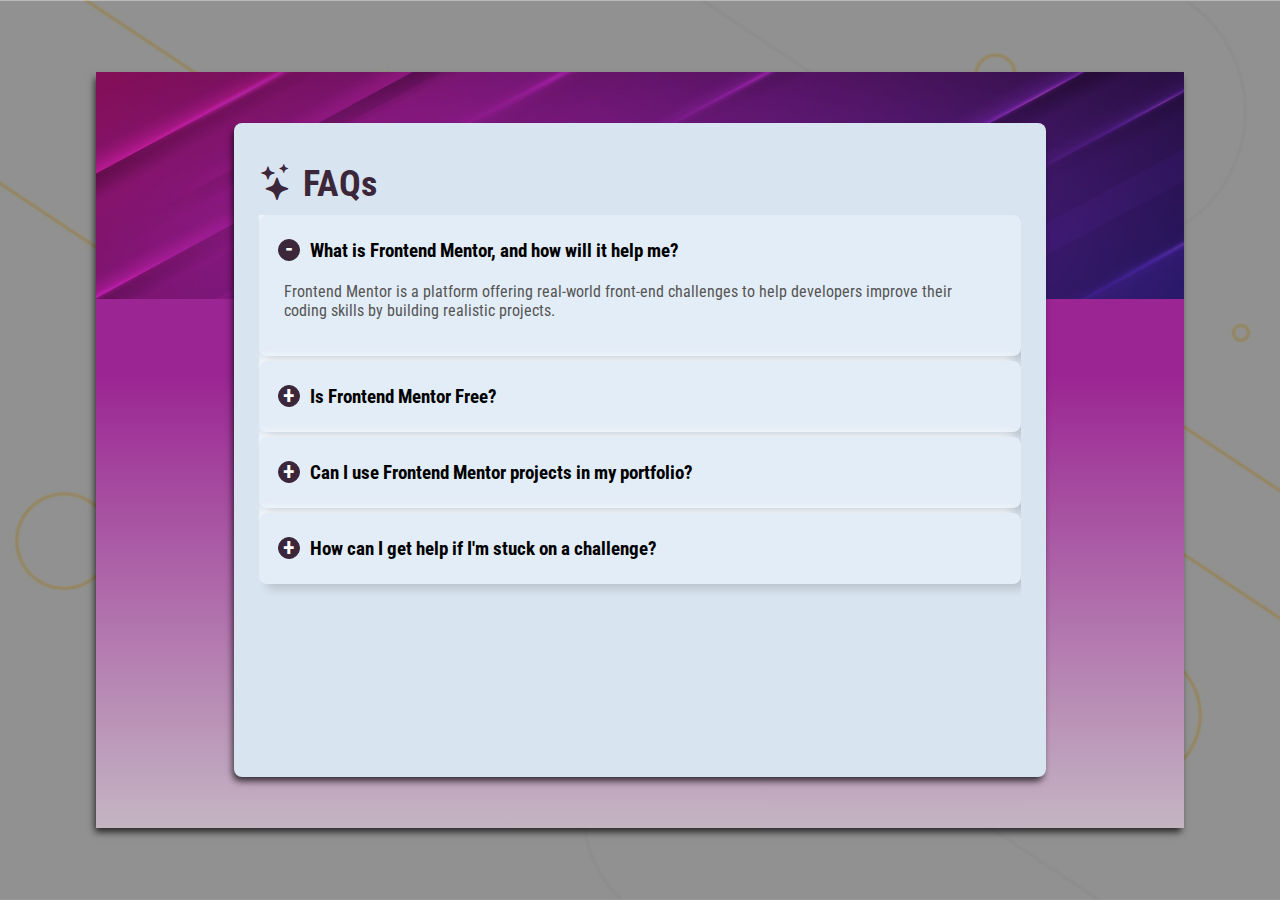
<file: Accordion/index.html>
<!DOCTYPE html>
<html lang="en">
<head>
    <meta charset="UTF-8">
    <meta name="viewport" content="width=device-width, initial-scale=1.0">
    <title>FAQ-Accordion</title>
    <link rel="stylesheet" href="styles.css">
    <link rel="stylesheet" href="https://cdnjs.cloudflare.com/ajax/libs/font-awesome/6.7.2/css/all.min.css">
    <link rel="stylesheet" href="https://cdn.jsdelivr.net/npm/bootstrap-icons@1.11.3/font/bootstrap-icons.min.css">
    <link href="https://fonts.googleapis.com/css2?family=Acme&family=Edu+AU+VIC+WA+NT+Arrows:wght@400..700&family=Faculty+Glyphic&family=Forum&family=Host+Grotesk:ital,wght@0,300..800;1,300..800&family=Reddit+Sans+Condensed:wght@200..900&family=Roboto+Condensed:ital,wght@0,100..900;1,100..900&display=swap" rel="stylesheet">
</head>
<body>
    <div class="faq-wrapper">
        <div class="faq-accordion">
            <h1> <i class="bi bi-stars"></i> FAQs</h1>
            <div class="accordion-wrap">
                <ul class="accordion">
                    <li>
                        <input type="radio" name="accordion" id="first" checked>
                        <label for="first">What is Frontend Mentor, and how will it help me?</label>
                        <div class="content">
                            <p>
                                Frontend Mentor is a platform offering real-world front-end challenges
                            to help developers improve their coding skills by building realistic projects.
                            </p>
                        </div>
                    </li>
                    <li>
                        <input type="radio" name="accordion" id="second">
                        <label for="second">Is Frontend Mentor Free?</label>
                        <div class="content">
                            <p>
                                Yes, Frontend Mentor offers free challenges.
                            However, premium plans provide access to additional features
                            like design files, and more complex challenges.
                            </p>
                        </div>
                    </li>
                    <li>
                        <input type="radio" name="accordion" id="third">
                        <label for="third">Can I use Frontend Mentor projects in my portfolio?</label>
                        <div class="content">
                            <p>
                                Yes, you can use Frontend Mentor projects in your portfolio to showcase your 
                            skills, as long as you credit the platform for the challenge designs.
                            </p>
                        </div>
                    </li>
                    <li>
                        <input type="radio" name="accordion" id="fourth">
                        <label for="fourth">How can I get help if I'm stuck on a challenge?</label>
                        <div class="content">
                            <p>
                                You can get help by joining the Frontend Mentor community forum, 
                            where you can ask for advice and tips from other developers. Additionally,
                            you can use the platform's Slack or Discord channels for more direct support.
                            
                            </p>
                        </div>
                    </li>
                </ul>
            </div>
        </div>
    </div>
</body>
</html>
</file>
<file: Accordion/styles.css>
body {
    font-family: "Roboto Condensed", serif;
    margin: 0;
    padding: 0;
    background-color: #f9f9f9;
    background-image: url(images/freepik__adjust__28699.png);
    background-position: center;
    background-repeat: no-repeat;
    background-size: cover;
    height:100vh;
    display: flex;
    justify-content: center;
    align-items: center;
}
.faq-wrapper {
    box-shadow: -2px 5px 7px -1px rgba(0, 0, 0, 0.75);
    height: 84vh;
    width: 85vw;
    background: 
        url(images/9170924.jpg) no-repeat top,
        linear-gradient(to bottom, #9b2593 40%, #c4b5c3);
    background-size: 100% 30%, 100%; 
    display: flex;
    justify-content: center;
    align-items: center;
}

.faq-accordion{
    height: 500px;
    width: 550px;
    padding: 20px 15px;
    background-color: #d8e4f0;
    box-shadow: -2px 5px 7px -1px rgba(0, 0, 0, 0.75);
    border-radius: 8px;
    display: flex;
    flex-direction: column;
    align-items: center;
}

.faq-accordion h1{
    margin:15px 0 10px;
    width: 100%;
    text-align: left;
    font-size: 40px;
    color: #3b2739;
}


.faq-accordion .accordion-wrap{
    width: 100%;
    height: 80%;
    max-height: 400px;
    display: flex;
    flex-direction: column;
}


.accordion{
    display: flex;
    flex-direction: column;
    gap: 5px; 
    height: 90%; 
    margin: 0;
    padding: 0;
}

.accordion li{
    flex: 1;
    list-style: none;
    padding: 3px 10px;
    border-radius: 8px;
    background:#e3edf7;
    box-shadow: 6px 6px 10px -1px rgba(0, 0, 0, 0.15),
                -6px -6px 10px -1px rgba(255, 255,255, 0.7);
}

.accordion li label{
    display: flex;
    align-items: center;
    padding: 4px;
    font-size: 19px;
    font-weight: 700;
    cursor: pointer;
}

label::before{
    content: '+';
    margin-right: 10px;
    font-size: 19px;
    font-weight: 600;
    display: flex;
    justify-content: center;
    align-items: center;
    width: 20px;
    height: 20px;
    border-radius: 50%; 
    border: 1px solid #3b2739;
    background-color: #3b2739;
    color: #ffffff;
    transition: transform 0.3s; 
}

input[type="radio"]{
    display: none;
}

.accordion .content{
    color: #555;
    padding: 0 10px;
    line-height: 19px;
    max-height: 0;
    overflow: hidden;
    transition: max-height 0.2s;
}
.accordion input[type="radio"]:checked + label + .content{
    max-height: 200px;
}

.accordion input[type="radio"]:checked + label::before{
    content: '-';
    transform: rotate(180deg);
}


@media (max-width: 480px) {
    .faq-accordion {
        height: 80%;
        width: 76%; 
        padding: 15px; 
        overflow: hidden;
    }

    .accordion-wrap {
        height: 100%;
        overflow-y: scroll;
        -ms-overflow-style: none;
        scrollbar-width: none;
    }

    .accordion-wrap::-webkit-scrollbar {
        display: none;
    }

    .faq-accordion h1 {
        font-size: 28px;
    }

    .accordion li {
        padding: 10px 5px;
    }

    label::before {
        font-size: 20px;
    }
}


@media (min-width: 481px) and (max-width: 1024px) {
    .faq-accordion {
        height: 85%;
        width: 80%;
        padding: 20px;
        overflow: hidden;
    }

    .accordion-wrap {
        height: 100%; 
        overflow-y: scroll;
        -ms-overflow-style: none; 
        scrollbar-width: none;
    }

    .accordion-wrap::-webkit-scrollbar {
        display: none;
    }

    .faq-accordion h1 {
        font-size: 32px; 
    }

    .accordion li {
        padding: 15px 10px; 
    }

    label::before {
        font-size: 22px; 
    }
}


@media (min-width: 1025px) and (max-width: 1280px) {
    .faq-accordion {
        height: 80%;
        width: 70%;
        padding: 25px;
        overflow: hidden;
    }
    

    .faq-accordion h1 {
        font-size: 36px; 
    }

    .accordion-wrap {
        height: 100%; 
        overflow-y: scroll;
        -ms-overflow-style: none; 
        scrollbar-width: none;
    }

    .accordion-wrap::-webkit-scrollbar {
        display: none;
    }

    .accordion li {
        padding: 20px 15px; 
    }

    label::before {
        font-size: 24px;
    }
}

@media (min-width: 1281px) and (max-width: 1920px) {
    .faq-accordion {
        height: 77%;
        width: 60%;
        padding: 30px;
        overflow: hidden;
    }

    .faq-accordion h1 {
        font-size: 40px;
    }

    .accordion li {
        padding: 25px 20px;
    }

    
    .accordion-wrap {
        height: 100%; 
        overflow-y: scroll;
        -ms-overflow-style: none; 
        scrollbar-width: none;
    }

    .accordion-wrap::-webkit-scrollbar {
        display: none;
    }


    label::before {
        font-size: 28px; 
    }
}
</file>
